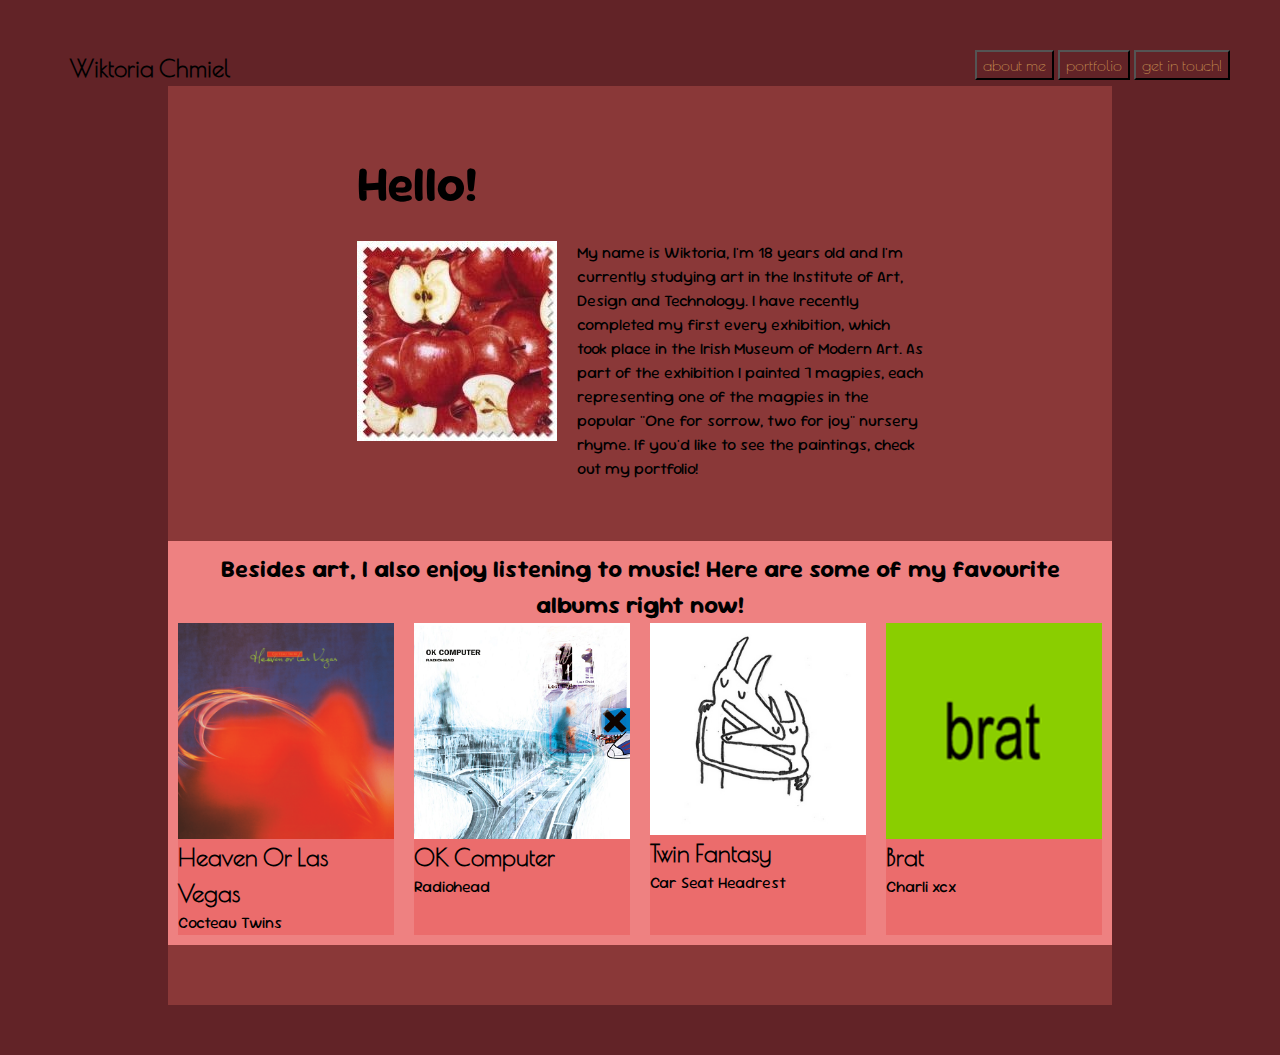
<file: index.html>
<!DOCTYPE html>
<html lang="en">
<head>
    <meta charset="UTF-8">
    <meta name="viewport" content="width=device-width, initial-scale=1.0">
    <link rel="stylesheet" href="css/reset.css">
    <link rel="stylesheet" href="css/style.css">
    <link rel="preconnect" href="https://fonts.googleapis.com">
    <link rel="preconnect" href="https://fonts.gstatic.com" crossorigin>
    <link href="https://fonts.googleapis.com/css2?family=Poiret+One&display=swap" rel="stylesheet">
    <link rel="preconnect" href="https://fonts.googleapis.com">
    <link rel="preconnect" href="https://fonts.gstatic.com" crossorigin>
    <link href="https://fonts.googleapis.com/css2?family=Sour+Gummy:ital,wght@0,100..900;1,100..900&display=swap" rel="stylesheet">

    <title>about me!</title>
</head>
<body>
    <div class="navi">
        <header> <h3>Wiktoria Chmiel</h3> </header>
           <nav>
            
            <button><a href="index.html">about me</a></button>
            <button><a href="portfolio.html">portfolio</a></button>
            <button><a href="getintouch.html">get in touch!</a></button>
           </nav>       
    </div>
    
    <div class="container">
        <section class="grid">
            <div class="col width-2">
                <h1>Hello!</h1>
            </div>
            <div class="col">
                <img src="images/327e3965b5aea451da3e4fc6ae3ca966.jpg">
            </div>
            <div class="col"><p>My name is Wiktoria, I'm 18 years old and I'm currently studying art in the Institute of Art, Design and Technology. I have recently completed my first every exhibition, which took place in the Irish Museum of Modern Art. As part of the exhibition I painted 7 magpies, each representing one of the magpies in the popular "One for sorrow, two for joy" nursery rhyme. If you'd like to see the paintings, check out my portfolio!</p>
            
            </div>
        </section>
        <section class="sectionTwo">
            <h2>Besides art, I also enjoy listening to music! Here are some of my favourite albums right now!</h2>
           <div class="flexHold">
            <article class="type1">
                <img src="images/e0ca36fdae09db5522836e89eec4d71b.1000x1000x1.png">
                <h3>Heaven Or Las Vegas</h3>
                <p>Cocteau Twins</p>
            </article>
            
            <article class="type1">
                <img src="images/Radioheadokcomputer (1).png">
                <h3>OK Computer</h3>
                <p>Radiohead</p>
            </article>
            
            <article class="type1">
                <img src="images/Twin_fantasy.jpg">
                <h3>Twin Fantasy</h3>
                <p>Car Seat Headrest</p>
            </article>

            <article class="type1">
                <img src="images/Charli_XCX_-_Brat_(album_cover) (1).png">
                <h3>Brat</h3>
                <p>Charli xcx</p>
            </article>
        </div>
        </section>
</body>
</html>
</file>
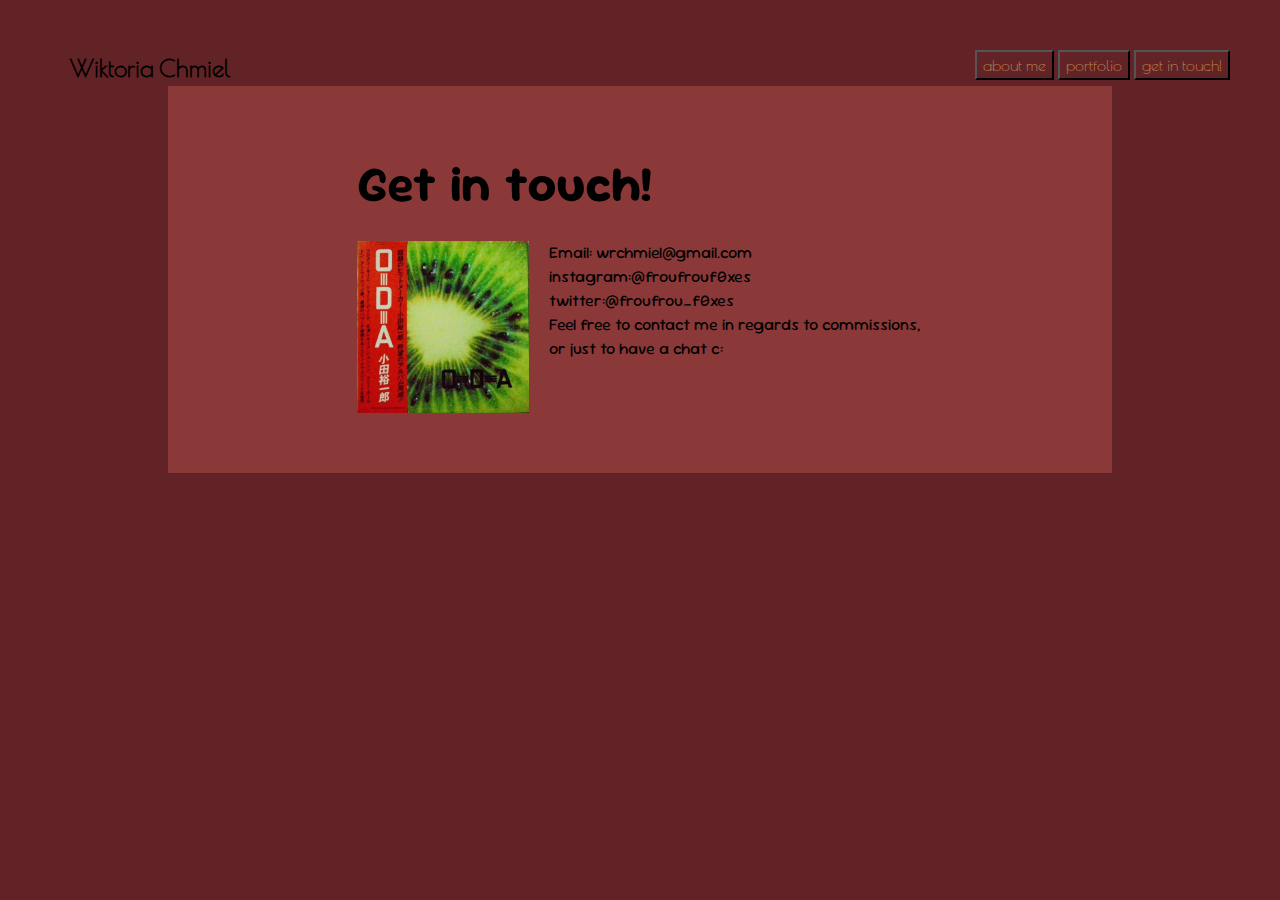
<file: getintouch.html>
<!DOCTYPE html>
<html lang="en">
<head>
    <meta charset="UTF-8">
    <meta name="viewport" content="width=, initial-scale=1.0">
    <link rel="stylesheet" href="css/reset.css">
    <link rel="stylesheet" href="css/style.css">
    <link rel="preconnect" href="https://fonts.googleapis.com">
    <link rel="preconnect" href="https://fonts.gstatic.com" crossorigin>
    <link href="https://fonts.googleapis.com/css2?family=Poiret+One&display=swap" rel="stylesheet">
    <link rel="preconnect" href="https://fonts.googleapis.com">
    <link rel="preconnect" href="https://fonts.gstatic.com" crossorigin>
    <link href="https://fonts.googleapis.com/css2?family=Sour+Gummy:ital,wght@0,100..900;1,100..900&display=swap" rel="stylesheet">
    <title>get in touch!</title>
</head>
<body>
    <div class="navi">
        <header> <h3>Wiktoria Chmiel</h3> </header>
           <nav>
            <button><a href="index.html">about me</a></button>
            <button><a href="portfolio.html">portfolio</a></button>
            <button><a href="getintouch.html">get in touch!</a></button>
           </nav>       
    </div>
    <div class="container">
    <section class="grid">
        <div class="col width-2">
            <h1>Get in touch!</h1>
        </div>
        <div class="col">
            <img src="images/e08ea2def9b779a25f814fc443568cb9.jpg">
        </div>
        <div class="col"><p>Email: wrchmiel@gmail.com</p>
            <p>instagram:@froufrouf0xes</p>
            <p>twitter:@froufrou_f0xes</p>
            <p>Feel free to contact me in regards to commissions, or just to have a chat c:</p>
        </div>
</body>
</html>
</file>
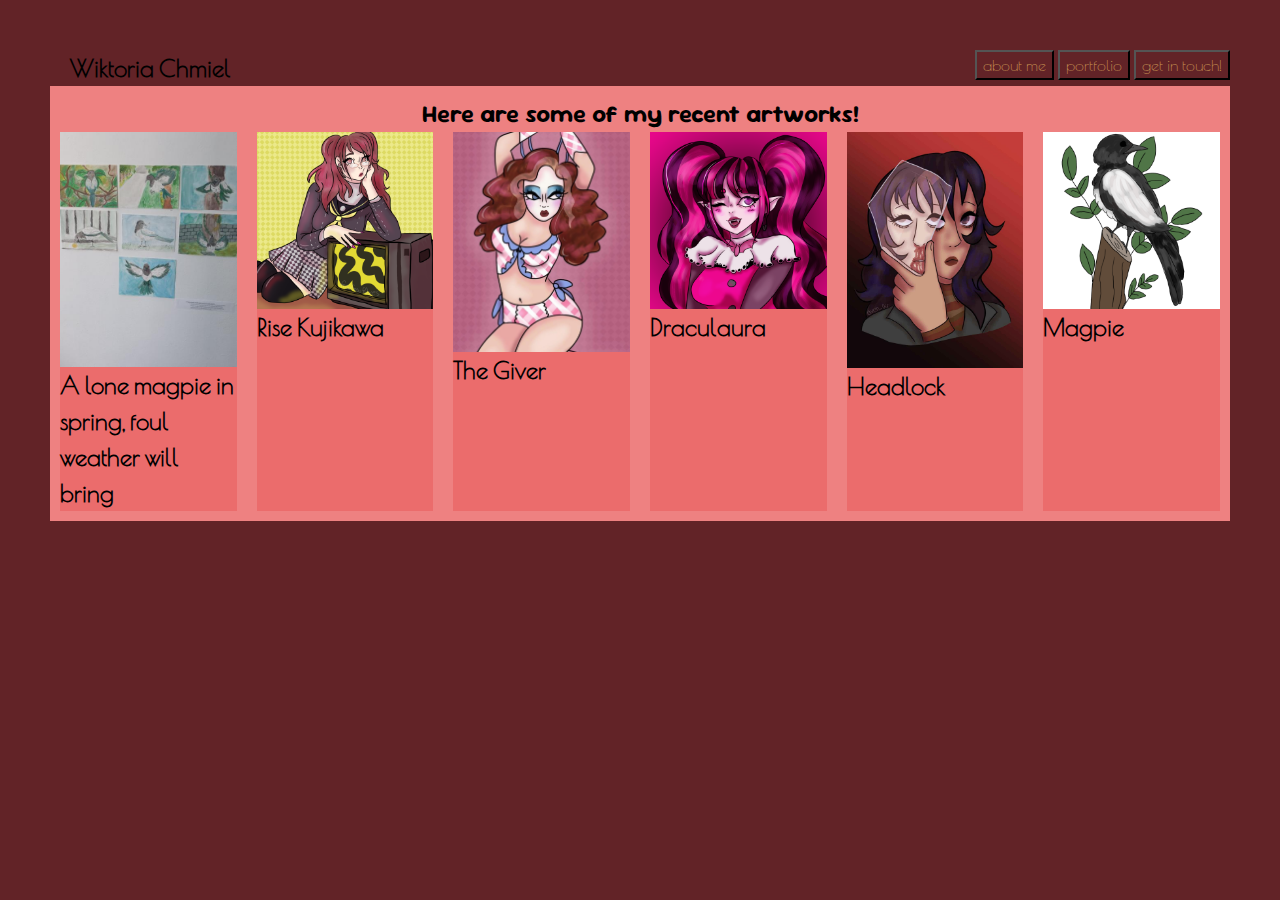
<file: portfolio.html>
<!DOCTYPE html>
<html lang="en">
<head>
    <meta charset="UTF-8">
    <meta name="viewport" content="width=device-width, initial-scale=1.0">
    <link rel="stylesheet" href="css/reset.css">
    <link rel="stylesheet" href="css/style.css">
    <link rel="preconnect" href="https://fonts.googleapis.com">
    <link rel="preconnect" href="https://fonts.gstatic.com" crossorigin>
    <link href="https://fonts.googleapis.com/css2?family=Poiret+One&display=swap" rel="stylesheet">
    <link rel="preconnect" href="https://fonts.googleapis.com">
    <link rel="preconnect" href="https://fonts.gstatic.com" crossorigin>
    <link href="https://fonts.googleapis.com/css2?family=Sour+Gummy:ital,wght@0,100..900;1,100..900&display=swap" rel="stylesheet">
    <title>portfolio!</title>
</head>
<body>
    <div class="navi">
        <header> <h3>Wiktoria Chmiel</h3> </header>
           <nav>
            <button><a href="index.html">about me</a></button>
            <button><a href="portfolio.html">portfolio</a></button>
            <button><a href="getintouch.html">get in touch!</a></button>
           </nav>
    </div>
       
           
        
        <section class="sectionThree">
       <h2>Here are some of my recent artworks!</h2>
            <div class="flexHold">
            <article class="type1">
                <img src="images/magpies.jpg">
                <h3>A lone magpie in spring, foul weather will bring</h3>
                
                
            </article>
            
            <article class="type1">
                <img src="images/HiPaint_1744110486144 (1).png">
                <h3>Rise Kujikawa</h3>
            </article>
            
            <article class="type1">
                <img src="images/IMG_20241227_131348_426 (1).jpg">
                <h3>The Giver</h3>
            </article>

            <article class="type1">
                <img src="images/HiPaint_1730747008105 (1).png">
                <h3>Draculaura</h3>
            </article>

            <article class="type1">
                <img src="images/IMG_20241117_181247_841.jpg">
                <h3>Headlock</h3>
            </article>

            <article class="type1">
                <img src="images/HiPaint_1739811948731.png">
                <h3>Magpie</h3>
            </article>

        </div>
        </section>
    </div>
</body>
</html>
</file>
<file: css/style.css>
body{
    background-color: #622327;
    padding: 50px;
    font-family: "Sour Gummy", serif;
    font-weight: 400;
    font-style: normal;
}
.navi{
    padding-left: 20px;
    display: flex;
    justify-content: space-between;   
}

button{
    font-family: "Poiret One", sans-serif;
    font-weight: 400;
    font-style: normal;
    background-color: #622327;
    color: #ce9c56;
    size: 60px;
}

h1{
    text-align: left;
    font-size: 50px;
    font-family: "Sour Gummy", sans-serif;
    
}

.container{
    background-color: #8a3838;
    margin: auto;
    display:grid;
    grid-template-columns: 1 fr 1 fr;
    gap:60px;
    padding-top: 60px;
    padding-bottom: 60px;
    width:80%;
}

.width-2{
    grid-column: span 2;
}

.grid{
    width: 60%;
    margin: auto;
    display: grid;
    grid-template-columns: 1 fr 1 fr;
    gap: 20px;
}

h3{
    font-family: "Poiret One";
    font-size: 24px;
}
.sectionTwo{
    padding: 10px;
    background-color: #ee8181;
    
}

.flexHold{
    display: flex;
    gap: 20px;
   

}
article.type1{
    background-color: rgb(235, 108, 108);
    flex:1

}

h2{
    text-align: center;
}
.sectionThree{
    padding: 10px;
    background-color:#ee8181;
    ;
    
}
</file>
